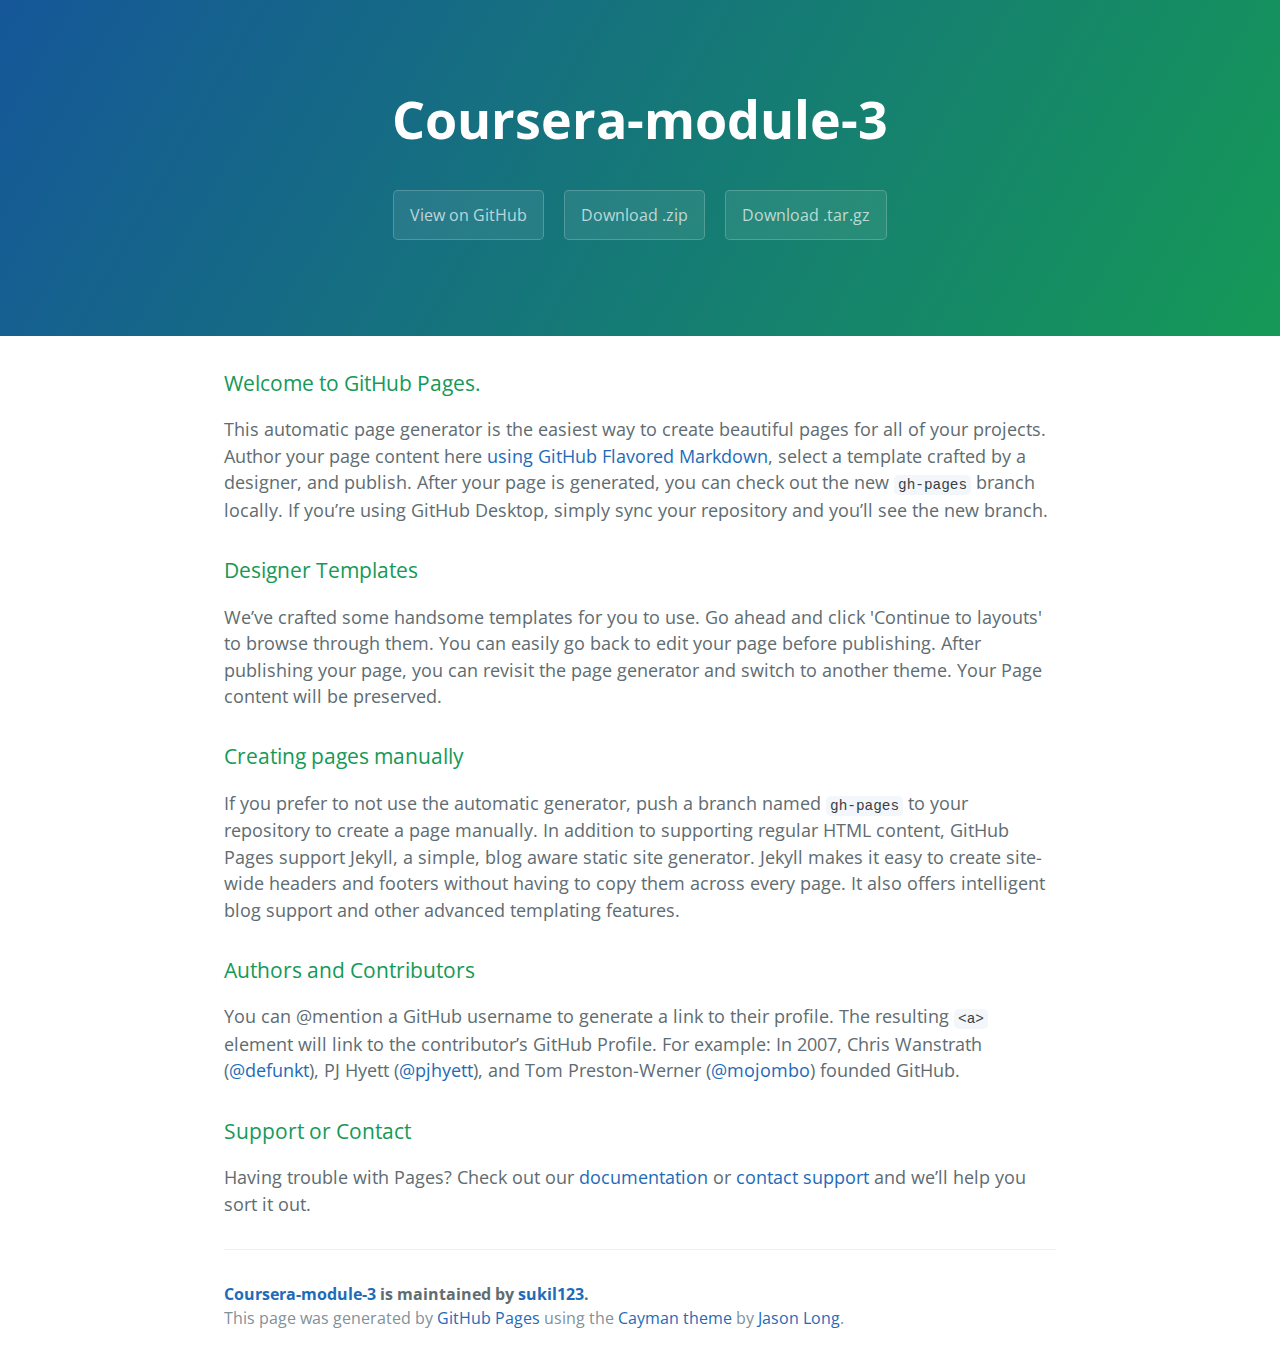
<file: index.html>
<!DOCTYPE html>
<html lang="en-us">
  <head>
    <meta charset="UTF-8">
    <title>Coursera-module-3 by sukil123</title>
    <meta name="viewport" content="width=device-width, initial-scale=1">
    <link rel="stylesheet" type="text/css" href="stylesheets/normalize.css" media="screen">
    <link href='https://fonts.googleapis.com/css?family=Open+Sans:400,700' rel='stylesheet' type='text/css'>
    <link rel="stylesheet" type="text/css" href="stylesheets/stylesheet.css" media="screen">
    <link rel="stylesheet" type="text/css" href="stylesheets/github-light.css" media="screen">
  </head>
  <body>
    <section class="page-header">
      <h1 class="project-name">Coursera-module-3</h1>
      <h2 class="project-tagline"></h2>
      <a href="https://github.com/sukil123/coursera-module-3" class="btn">View on GitHub</a>
      <a href="https://github.com/sukil123/coursera-module-3/zipball/master" class="btn">Download .zip</a>
      <a href="https://github.com/sukil123/coursera-module-3/tarball/master" class="btn">Download .tar.gz</a>
    </section>

    <section class="main-content">
      <h3>
<a id="welcome-to-github-pages" class="anchor" href="#welcome-to-github-pages" aria-hidden="true"><span aria-hidden="true" class="octicon octicon-link"></span></a>Welcome to GitHub Pages.</h3>

<p>This automatic page generator is the easiest way to create beautiful pages for all of your projects. Author your page content here <a href="https://guides.github.com/features/mastering-markdown/">using GitHub Flavored Markdown</a>, select a template crafted by a designer, and publish. After your page is generated, you can check out the new <code>gh-pages</code> branch locally. If you’re using GitHub Desktop, simply sync your repository and you’ll see the new branch.</p>

<h3>
<a id="designer-templates" class="anchor" href="#designer-templates" aria-hidden="true"><span aria-hidden="true" class="octicon octicon-link"></span></a>Designer Templates</h3>

<p>We’ve crafted some handsome templates for you to use. Go ahead and click 'Continue to layouts' to browse through them. You can easily go back to edit your page before publishing. After publishing your page, you can revisit the page generator and switch to another theme. Your Page content will be preserved.</p>

<h3>
<a id="creating-pages-manually" class="anchor" href="#creating-pages-manually" aria-hidden="true"><span aria-hidden="true" class="octicon octicon-link"></span></a>Creating pages manually</h3>

<p>If you prefer to not use the automatic generator, push a branch named <code>gh-pages</code> to your repository to create a page manually. In addition to supporting regular HTML content, GitHub Pages support Jekyll, a simple, blog aware static site generator. Jekyll makes it easy to create site-wide headers and footers without having to copy them across every page. It also offers intelligent blog support and other advanced templating features.</p>

<h3>
<a id="authors-and-contributors" class="anchor" href="#authors-and-contributors" aria-hidden="true"><span aria-hidden="true" class="octicon octicon-link"></span></a>Authors and Contributors</h3>

<p>You can @mention a GitHub username to generate a link to their profile. The resulting <code>&lt;a&gt;</code> element will link to the contributor’s GitHub Profile. For example: In 2007, Chris Wanstrath (<a href="https://github.com/defunkt" class="user-mention">@defunkt</a>), PJ Hyett (<a href="https://github.com/pjhyett" class="user-mention">@pjhyett</a>), and Tom Preston-Werner (<a href="https://github.com/mojombo" class="user-mention">@mojombo</a>) founded GitHub.</p>

<h3>
<a id="support-or-contact" class="anchor" href="#support-or-contact" aria-hidden="true"><span aria-hidden="true" class="octicon octicon-link"></span></a>Support or Contact</h3>

<p>Having trouble with Pages? Check out our <a href="https://help.github.com/pages">documentation</a> or <a href="https://github.com/contact">contact support</a> and we’ll help you sort it out.</p>

      <footer class="site-footer">
        <span class="site-footer-owner"><a href="https://github.com/sukil123/coursera-module-3">Coursera-module-3</a> is maintained by <a href="https://github.com/sukil123">sukil123</a>.</span>

        <span class="site-footer-credits">This page was generated by <a href="https://pages.github.com">GitHub Pages</a> using the <a href="https://github.com/jasonlong/cayman-theme">Cayman theme</a> by <a href="https://twitter.com/jasonlong">Jason Long</a>.</span>
      </footer>

    </section>

  
  </body>
</html>
</file>
<file: stylesheets/stylesheet.css>
* {
  box-sizing: border-box; }

body {
  padding: 0;
  margin: 0;
  font-family: "Open Sans", "Helvetica Neue", Helvetica, Arial, sans-serif;
  font-size: 16px;
  line-height: 1.5;
  color: #606c71; }

a {
  color: #1e6bb8;
  text-decoration: none; }
  a:hover {
    text-decoration: underline; }

.btn {
  display: inline-block;
  margin-bottom: 1rem;
  color: rgba(255, 255, 255, 0.7);
  background-color: rgba(255, 255, 255, 0.08);
  border-color: rgba(255, 255, 255, 0.2);
  border-style: solid;
  border-width: 1px;
  border-radius: 0.3rem;
  transition: color 0.2s, background-color 0.2s, border-color 0.2s; }
  .btn + .btn {
    margin-left: 1rem; }

.btn:hover {
  color: rgba(255, 255, 255, 0.8);
  text-decoration: none;
  background-color: rgba(255, 255, 255, 0.2);
  border-color: rgba(255, 255, 255, 0.3); }

@media screen and (min-width: 64em) {
  .btn {
    padding: 0.75rem 1rem; } }

@media screen and (min-width: 42em) and (max-width: 64em) {
  .btn {
    padding: 0.6rem 0.9rem;
    font-size: 0.9rem; } }

@media screen and (max-width: 42em) {
  .btn {
    display: block;
    width: 100%;
    padding: 0.75rem;
    font-size: 0.9rem; }
    .btn + .btn {
      margin-top: 1rem;
      margin-left: 0; } }

.page-header {
  color: #fff;
  text-align: center;
  background-color: #159957;
  background-image: linear-gradient(120deg, #155799, #159957); }

@media screen and (min-width: 64em) {
  .page-header {
    padding: 5rem 6rem; } }

@media screen and (min-width: 42em) and (max-width: 64em) {
  .page-header {
    padding: 3rem 4rem; } }

@media screen and (max-width: 42em) {
  .page-header {
    padding: 2rem 1rem; } }

.project-name {
  margin-top: 0;
  margin-bottom: 0.1rem; }

@media screen and (min-width: 64em) {
  .project-name {
    font-size: 3.25rem; } }

@media screen and (min-width: 42em) and (max-width: 64em) {
  .project-name {
    font-size: 2.25rem; } }

@media screen and (max-width: 42em) {
  .project-name {
    font-size: 1.75rem; } }

.project-tagline {
  margin-bottom: 2rem;
  font-weight: normal;
  opacity: 0.7; }

@media screen and (min-width: 64em) {
  .project-tagline {
    font-size: 1.25rem; } }

@media screen and (min-width: 42em) and (max-width: 64em) {
  .project-tagline {
    font-size: 1.15rem; } }

@media screen and (max-width: 42em) {
  .project-tagline {
    font-size: 1rem; } }

.main-content :first-child {
  margin-top: 0; }
.main-content img {
  max-width: 100%; }
.main-content h1, .main-content h2, .main-content h3, .main-content h4, .main-content h5, .main-content h6 {
  margin-top: 2rem;
  margin-bottom: 1rem;
  font-weight: normal;
  color: #159957; }
.main-content p {
  margin-bottom: 1em; }
.main-content code {
  padding: 2px 4px;
  font-family: Consolas, "Liberation Mono", Menlo, Courier, monospace;
  font-size: 0.9rem;
  color: #383e41;
  background-color: #f3f6fa;
  border-radius: 0.3rem; }
.main-content pre {
  padding: 0.8rem;
  margin-top: 0;
  margin-bottom: 1rem;
  font: 1rem Consolas, "Liberation Mono", Menlo, Courier, monospace;
  color: #567482;
  word-wrap: normal;
  background-color: #f3f6fa;
  border: solid 1px #dce6f0;
  border-radius: 0.3rem; }
  .main-content pre > code {
    padding: 0;
    margin: 0;
    font-size: 0.9rem;
    color: #567482;
    word-break: normal;
    white-space: pre;
    background: transparent;
    border: 0; }
.main-content .highlight {
  margin-bottom: 1rem; }
  .main-content .highlight pre {
    margin-bottom: 0;
    word-break: normal; }
.main-content .highlight pre, .main-content pre {
  padding: 0.8rem;
  overflow: auto;
  font-size: 0.9rem;
  line-height: 1.45;
  border-radius: 0.3rem; }
.main-content pre code, .main-content pre tt {
  display: inline;
  max-width: initial;
  padding: 0;
  margin: 0;
  overflow: initial;
  line-height: inherit;
  word-wrap: normal;
  background-color: transparent;
  border: 0; }
  .main-content pre code:before, .main-content pre code:after, .main-content pre tt:before, .main-content pre tt:after {
    content: normal; }
.main-content ul, .main-content ol {
  margin-top: 0; }
.main-content blockquote {
  padding: 0 1rem;
  margin-left: 0;
  color: #819198;
  border-left: 0.3rem solid #dce6f0; }
  .main-content blockquote > :first-child {
    margin-top: 0; }
  .main-content blockquote > :last-child {
    margin-bottom: 0; }
.main-content table {
  display: block;
  width: 100%;
  overflow: auto;
  word-break: normal;
  word-break: keep-all; }
  .main-content table th {
    font-weight: bold; }
  .main-content table th, .main-content table td {
    padding: 0.5rem 1rem;
    border: 1px solid #e9ebec; }
.main-content dl {
  padding: 0; }
  .main-content dl dt {
    padding: 0;
    margin-top: 1rem;
    font-size: 1rem;
    font-weight: bold; }
  .main-content dl dd {
    padding: 0;
    margin-bottom: 1rem; }
.main-content hr {
  height: 2px;
  padding: 0;
  margin: 1rem 0;
  background-color: #eff0f1;
  border: 0; }

@media screen and (min-width: 64em) {
  .main-content {
    max-width: 64rem;
    padding: 2rem 6rem;
    margin: 0 auto;
    font-size: 1.1rem; } }

@media screen and (min-width: 42em) and (max-width: 64em) {
  .main-content {
    padding: 2rem 4rem;
    font-size: 1.1rem; } }

@media screen and (max-width: 42em) {
  .main-content {
    padding: 2rem 1rem;
    font-size: 1rem; } }

.site-footer {
  padding-top: 2rem;
  margin-top: 2rem;
  border-top: solid 1px #eff0f1; }

.site-footer-owner {
  display: block;
  font-weight: bold; }

.site-footer-credits {
  color: #819198; }

@media screen and (min-width: 64em) {
  .site-footer {
    font-size: 1rem; } }

@media screen and (min-width: 42em) and (max-width: 64em) {
  .site-footer {
    font-size: 1rem; } }

@media screen and (max-width: 42em) {
  .site-footer {
    font-size: 0.9rem; } }
</file>
<file: stylesheets/github-light.css>
/*
The MIT License (MIT)

Copyright (c) 2016 GitHub, Inc.

Permission is hereby granted, free of charge, to any person obtaining a copy
of this software and associated documentation files (the "Software"), to deal
in the Software without restriction, including without limitation the rights
to use, copy, modify, merge, publish, distribute, sublicense, and/or sell
copies of the Software, and to permit persons to whom the Software is
furnished to do so, subject to the following conditions:

The above copyright notice and this permission notice shall be included in all
copies or substantial portions of the Software.

THE SOFTWARE IS PROVIDED "AS IS", WITHOUT WARRANTY OF ANY KIND, EXPRESS OR
IMPLIED, INCLUDING BUT NOT LIMITED TO THE WARRANTIES OF MERCHANTABILITY,
FITNESS FOR A PARTICULAR PURPOSE AND NONINFRINGEMENT. IN NO EVENT SHALL THE
AUTHORS OR COPYRIGHT HOLDERS BE LIABLE FOR ANY CLAIM, DAMAGES OR OTHER
LIABILITY, WHETHER IN AN ACTION OF CONTRACT, TORT OR OTHERWISE, ARISING FROM,
OUT OF OR IN CONNECTION WITH THE SOFTWARE OR THE USE OR OTHER DEALINGS IN THE
SOFTWARE.

*/

.pl-c /* comment */ {
  color: #969896;
}

.pl-c1 /* constant, variable.other.constant, support, meta.property-name, support.constant, support.variable, meta.module-reference, markup.raw, meta.diff.header */,
.pl-s .pl-v /* string variable */ {
  color: #0086b3;
}

.pl-e /* entity */,
.pl-en /* entity.name */ {
  color: #795da3;
}

.pl-smi /* variable.parameter.function, storage.modifier.package, storage.modifier.import, storage.type.java, variable.other */,
.pl-s .pl-s1 /* string source */ {
  color: #333;
}

.pl-ent /* entity.name.tag */ {
  color: #63a35c;
}

.pl-k /* keyword, storage, storage.type */ {
  color: #a71d5d;
}

.pl-s /* string */,
.pl-pds /* punctuation.definition.string, string.regexp.character-class */,
.pl-s .pl-pse .pl-s1 /* string punctuation.section.embedded source */,
.pl-sr /* string.regexp */,
.pl-sr .pl-cce /* string.regexp constant.character.escape */,
.pl-sr .pl-sre /* string.regexp source.ruby.embedded */,
.pl-sr .pl-sra /* string.regexp string.regexp.arbitrary-repitition */ {
  color: #183691;
}

.pl-v /* variable */ {
  color: #ed6a43;
}

.pl-id /* invalid.deprecated */ {
  color: #b52a1d;
}

.pl-ii /* invalid.illegal */ {
  color: #f8f8f8;
  background-color: #b52a1d;
}

.pl-sr .pl-cce /* string.regexp constant.character.escape */ {
  font-weight: bold;
  color: #63a35c;
}

.pl-ml /* markup.list */ {
  color: #693a17;
}

.pl-mh /* markup.heading */,
.pl-mh .pl-en /* markup.heading entity.name */,
.pl-ms /* meta.separator */ {
  font-weight: bold;
  color: #1d3e81;
}

.pl-mq /* markup.quote */ {
  color: #008080;
}

.pl-mi /* markup.italic */ {
  font-style: italic;
  color: #333;
}

.pl-mb /* markup.bold */ {
  font-weight: bold;
  color: #333;
}

.pl-md /* markup.deleted, meta.diff.header.from-file */ {
  color: #bd2c00;
  background-color: #ffecec;
}

.pl-mi1 /* markup.inserted, meta.diff.header.to-file */ {
  color: #55a532;
  background-color: #eaffea;
}

.pl-mdr /* meta.diff.range */ {
  font-weight: bold;
  color: #795da3;
}

.pl-mo /* meta.output */ {
  color: #1d3e81;
}
</file>
